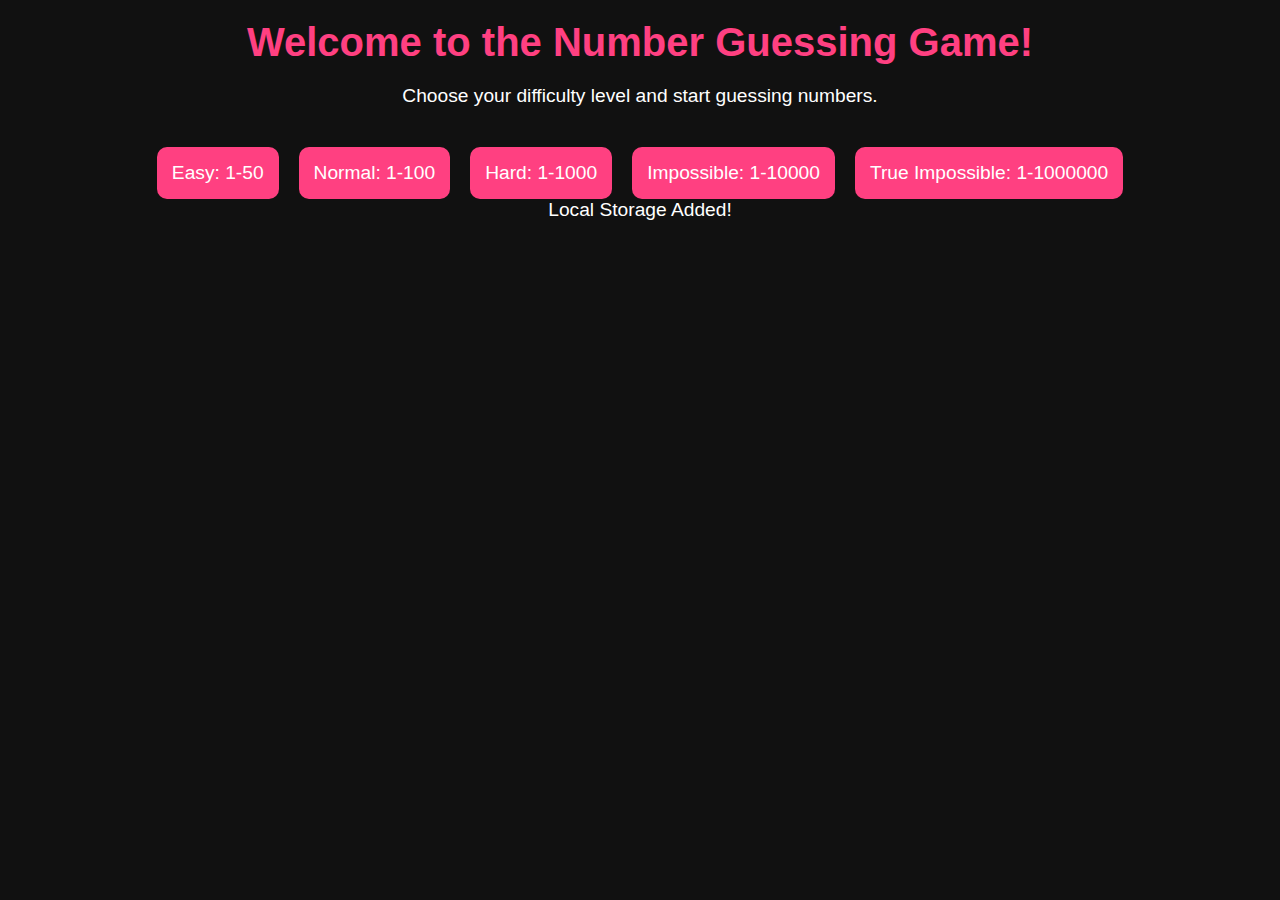
<file: index.html>
<!DOCTYPE html>
<html lang="en">
<head>
  <meta charset="UTF-8">
  <meta name="viewport" content="width=device-width, initial-scale=1.0">
  <title>Number Guess</title>
  <link rel="stylesheet" href="index.css">
</head>
<body>
  <div class="container">
    <h1>Welcome to the Number Guessing Game!</h1>
    <p>Choose your difficulty level and start guessing numbers.</p>

    <div class="level-buttons">
      <a href="html/easy.html" class="level-button">Easy: 1-50</a>
      <a href="html/Normal.html" class="level-button">Normal: 1-100</a>
      <a href="html/Hard.html" class="level-button">Hard: 1-1000</a>
      <a href="html/Impossible.html" class="level-button">Impossible: 1-10000</a>
      <a href="html/nah.html" class="level-button">True Impossible: 1-1000000</a>
  </div>
  <p>Local Storage Added!
  </p>
</body>
</html>
</file>
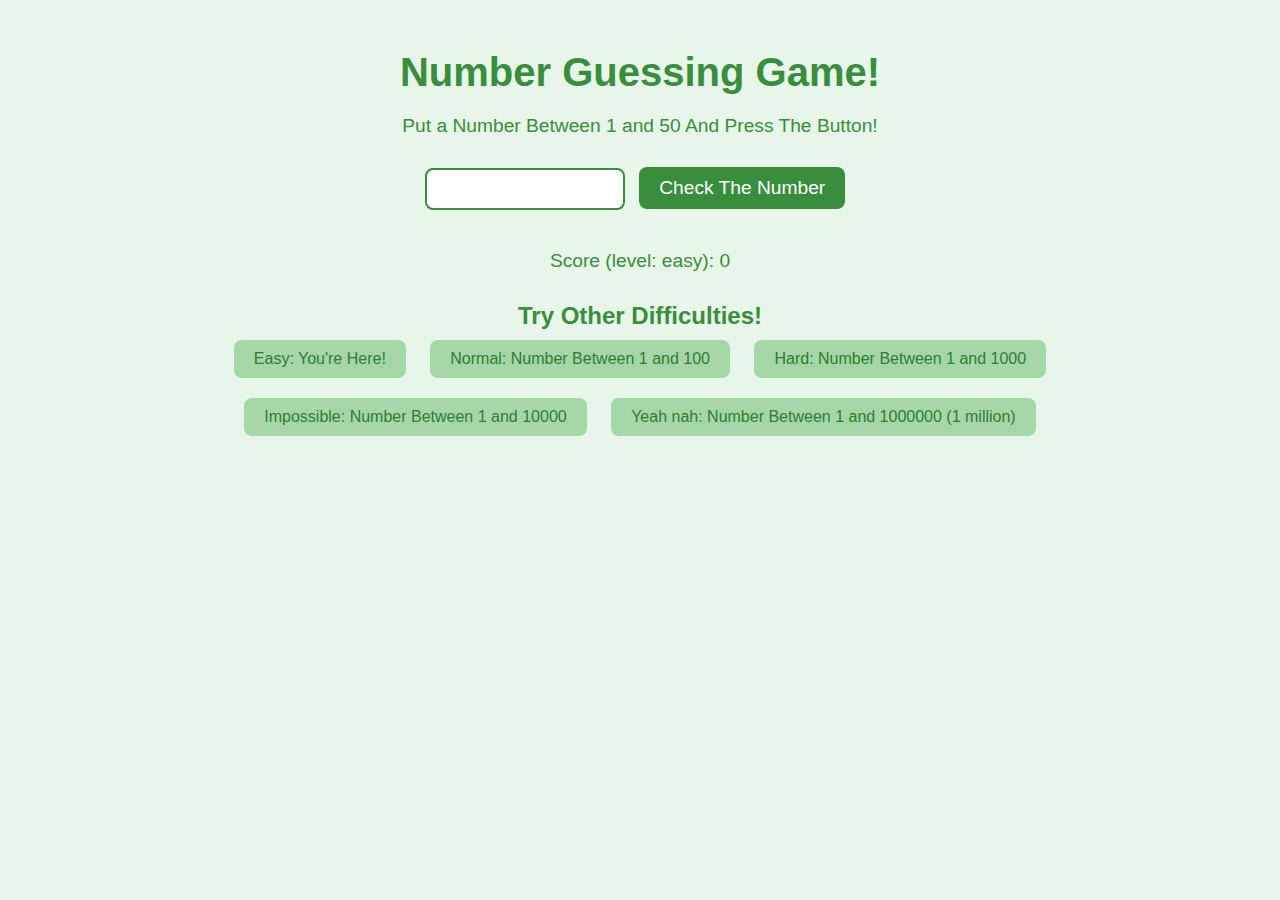
<file: html/easy.html>
<!DOCTYPE html>
<html lang="en">
<head>
  <meta charset="UTF-8">
  <meta name="viewport" content="width=device-width, initial-scale=1.0">
  <title>Number Guess: Easy</title>
  <link rel="stylesheet" href="../styles/easy.css">
</head>
<body>
  <h1>Number Guessing Game!</h1>
  <p class="js-result">Put a Number Between 1 and 50 And Press The Button!</p>
  <input type="number" min="1" max="50" class="js-number">
  <button class="js-check">Check The Number</button>
  <p class="score">Score (level: easy): </p>

  <h3>Try Other Difficulties!</h3>

  <p><button>Easy: You're Here!</button>
  <button onclick="location.href='Normal.html'">Normal: Number Between 1 and 100</button>
  <button onclick="location.href='Hard.html'">Hard: Number Between 1 and 1000</button></p>

  <p>
  <button onclick="location.href='impossible.html'">Impossible: Number Between 1 and 10000</button>
  <button onclick="location.href='nah.html'">Yeah nah: Number Between 1 and 1000000 (1 million)</button></p>
  
  <script src="../scripts/Easyscript.js"></script>
</body>
</html>
</file>
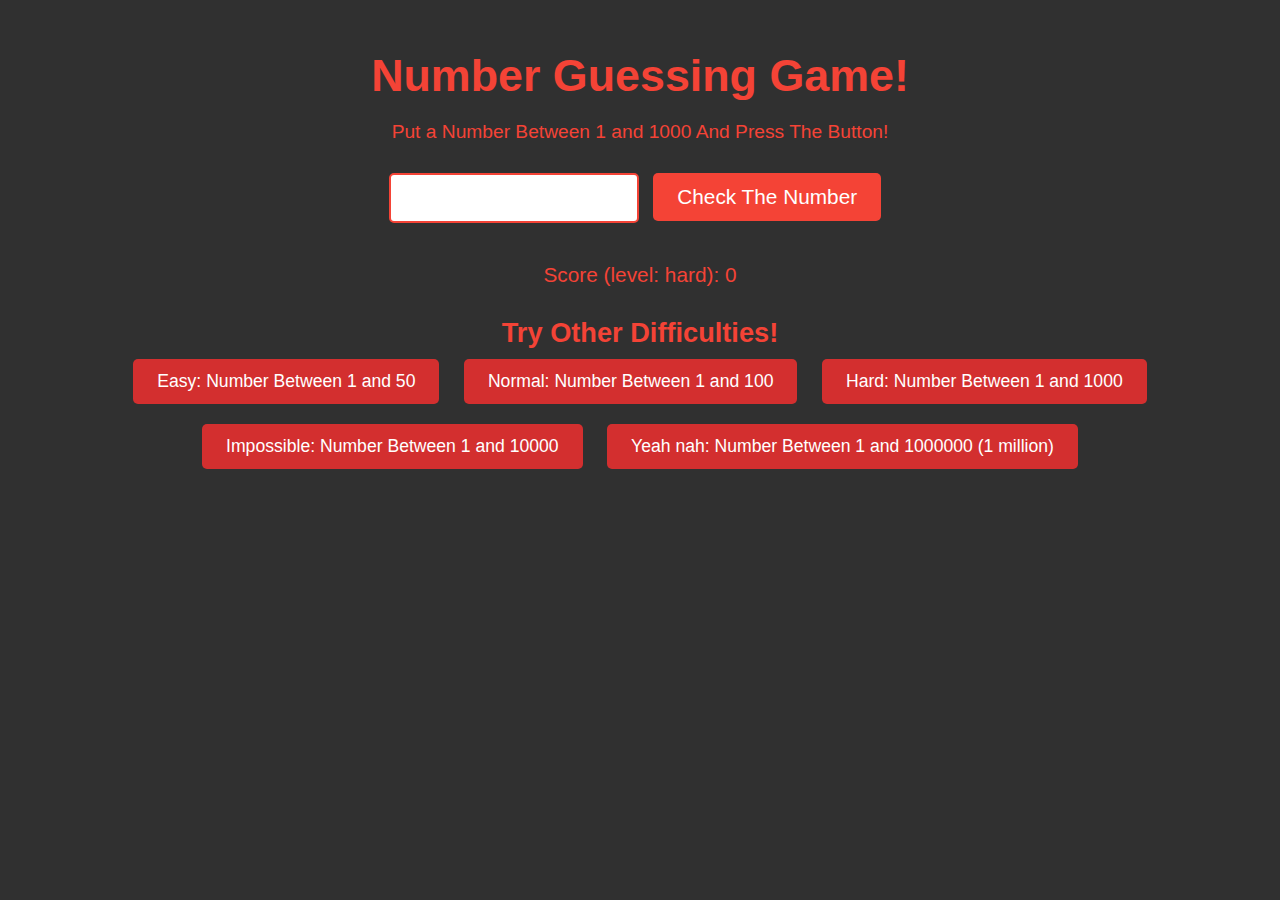
<file: html/Hard.html>
<!DOCTYPE html>
<html lang="en">
<head>
  <meta charset="UTF-8">
  <meta name="viewport" content="width=device-width, initial-scale=1.0">
  <title>Number Guess: Hard</title>
  <link rel="stylesheet" href="../styles/hard.css">
</head>
<body>
  <h1>Number Guessing Game!</h1>
  <p class="js-result">Put a Number Between 1 and 1000 And Press The Button!</p>
  <input type="number" min="1" max="1000" class="js-number">
  <button class="js-check">Check The Number</button>
  <p class="score">Score (level: Hard): </p>

  <h3>Try Other Difficulties!</h3>

  <div class="difficulty-buttons">
    <button onclick="location.href='easy.html'">Easy: Number Between 1 and 50</button>
    <button onclick="location.href='Normal.html'">Normal: Number Between 1 and 100</button>
    <button onclick="location.href='Hard.html'">Hard: Number Between 1 and 1000</button>
    <button onclick="location.href='Impossible.html'">Impossible: Number Between 1 and 10000</button>
    <button onclick="location.href='nah.html'">Yeah nah: Number Between 1 and 1000000 (1 million)</button>
  </div>
  <script src="../scripts/Hardscript.js"></script>
</body>
</html>
</file>
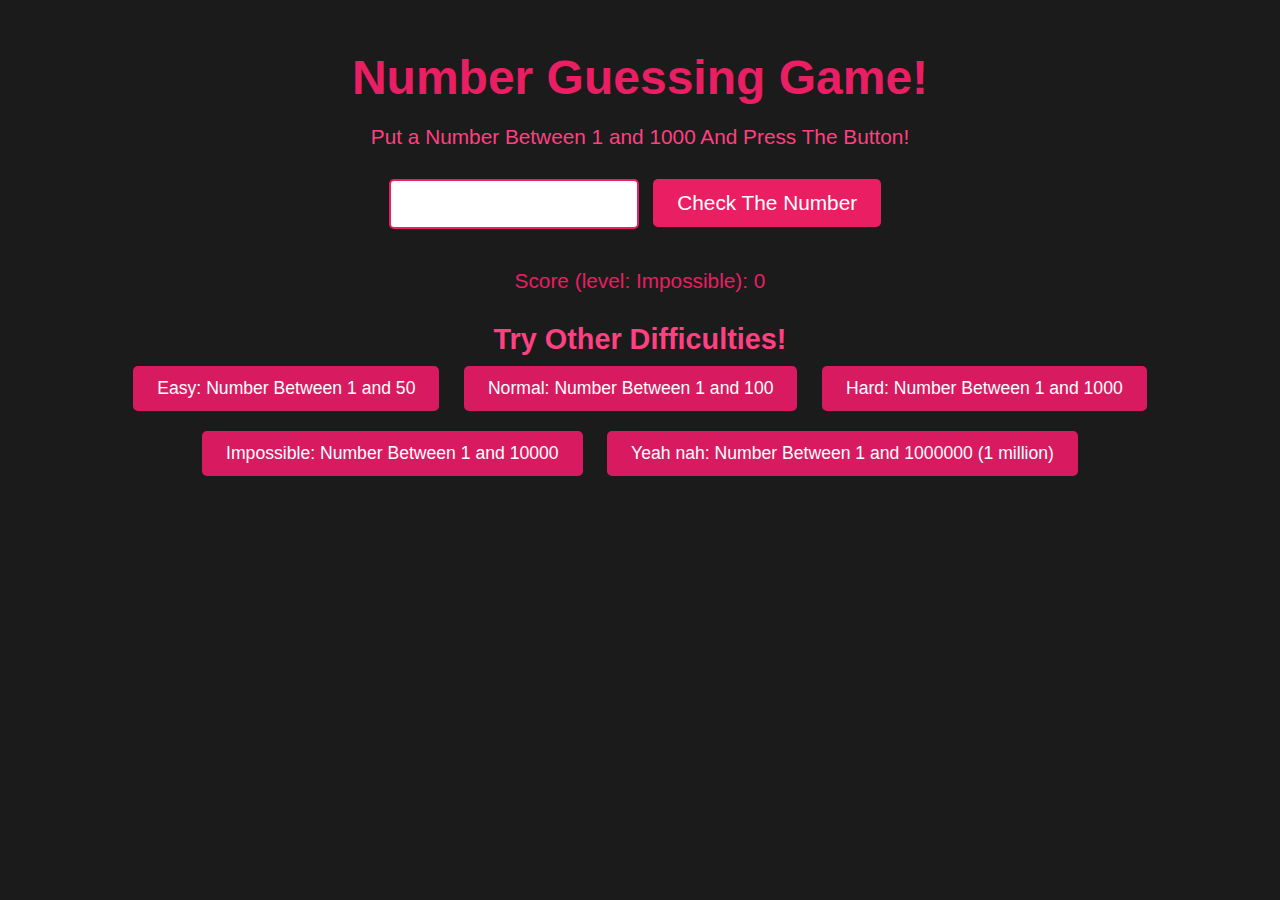
<file: html/Impossible.html>
<!DOCTYPE html>
<html lang="en">
<head>
  <meta charset="UTF-8">
  <meta name="viewport" content="width=device-width, initial-scale=1.0">
  <title>Number Guess: Impossible</title>
  <link rel="stylesheet" href="../styles/impossible.css">
</head>
<body>
  <h1>Number Guessing Game!</h1>
  <p class="js-result">Put a Number Between 1 and 1000 And Press The Button!</p>
  <input type="number" min="1" max="10000" class="js-number">
  <button class="js-check">Check The Number</button>
  <p class="score">Score (level: Impossible): </p>

  <h3>Try Other Difficulties!</h3>

<p>
  <button onclick="location.href='easy.html'">Easy: Number Between 1 and 50</button>
  <button onclick="location.href='Normal.html'">Normal: Number Between 1 and 100</button>
  <button onclick="location.href='Hard.html'">Hard: Number Between 1 and 1000</button>
</p>

<p>
  <button onclick="location.href='Impossible.html'">Impossible: Number Between 1 and 10000</button>
  <button onclick="location.href='nah.html'">Yeah nah: Number Between 1 and 1000000 (1 million)</button>
</p>
  
  <script src="../scripts/Impossible.js"></script>
</body>
</html>
</file>
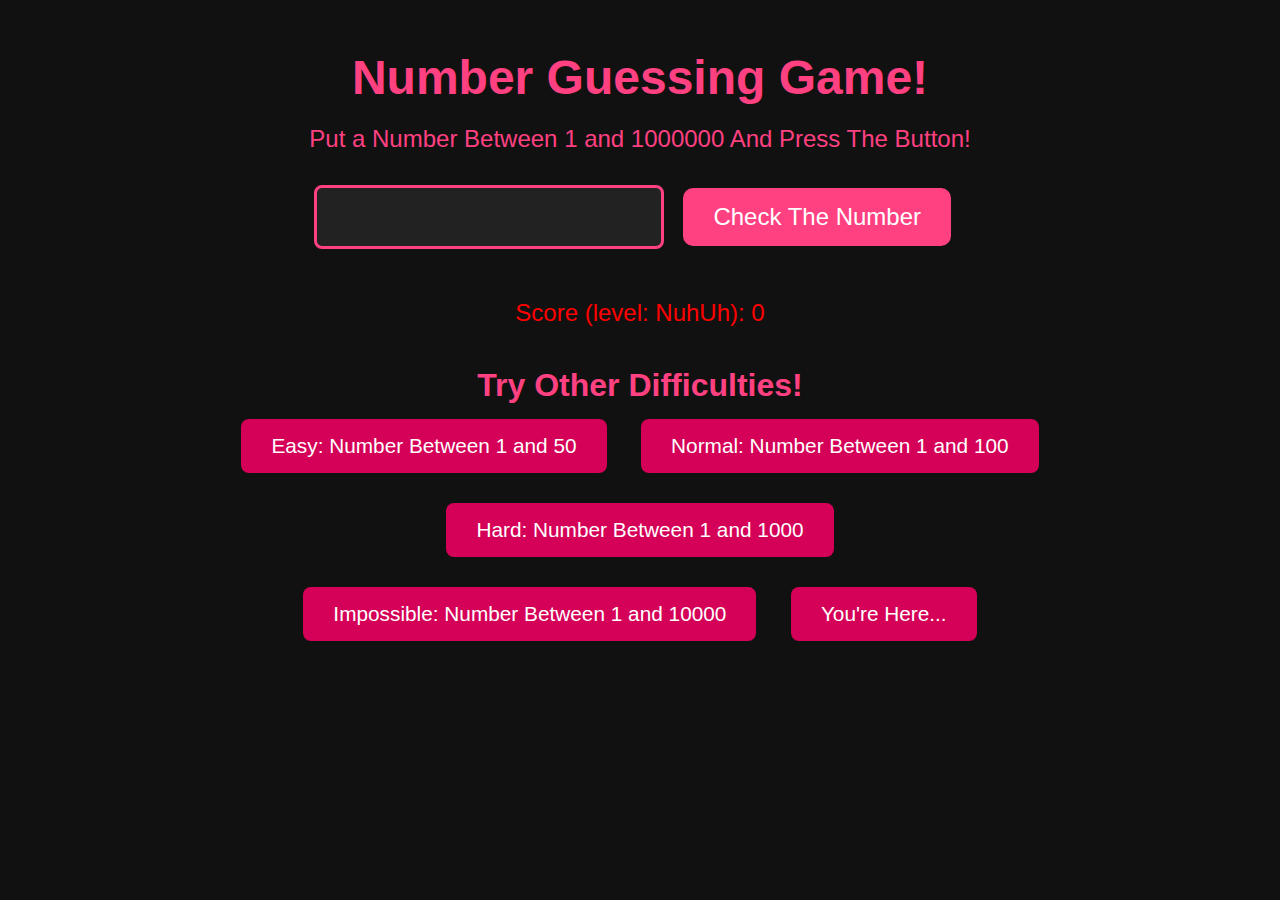
<file: html/nah.html>
<!DOCTYPE html>
<html lang="en">
<head>
  <meta charset="UTF-8">
  <meta name="viewport" content="width=device-width, initial-scale=1.0">
  <title>Number Guess...</title>
  <link rel="stylesheet" href="../styles/nah.css"> <!-- Update to your impossible-crazy-no-scroll.css -->
</head>
<body>
  <h1>Number Guessing Game!</h1>
  <p class="js-result">Put a Number Between 1 and 1000000 And Press The Button!</p>
  <input type="number" min="1" max="1000000" class="js-number">
  <button class="js-check">Check The Number</button>
  <p class="score">Score (level: nahUh): </p>

  <h3>Try Other Difficulties!</h3>

  <p>
    <button onclick="location.href='easy.html'">Easy: Number Between 1 and 50</button>
    <button onclick="location.href='Normal.html'">Normal: Number Between 1 and 100</button>
    <button onclick="location.href='Hard.html'">Hard: Number Between 1 and 1000</button>
  </p>

  <p>
    <button onclick="location.href='Impossible.html'">Impossible: Number Between 1 and 10000</button>
    <button onclick="location.href='nah.html'">You're Here...</button>
  </p>

  <script src="../scripts/mah.js"></script>
</body>
</html>
</file>
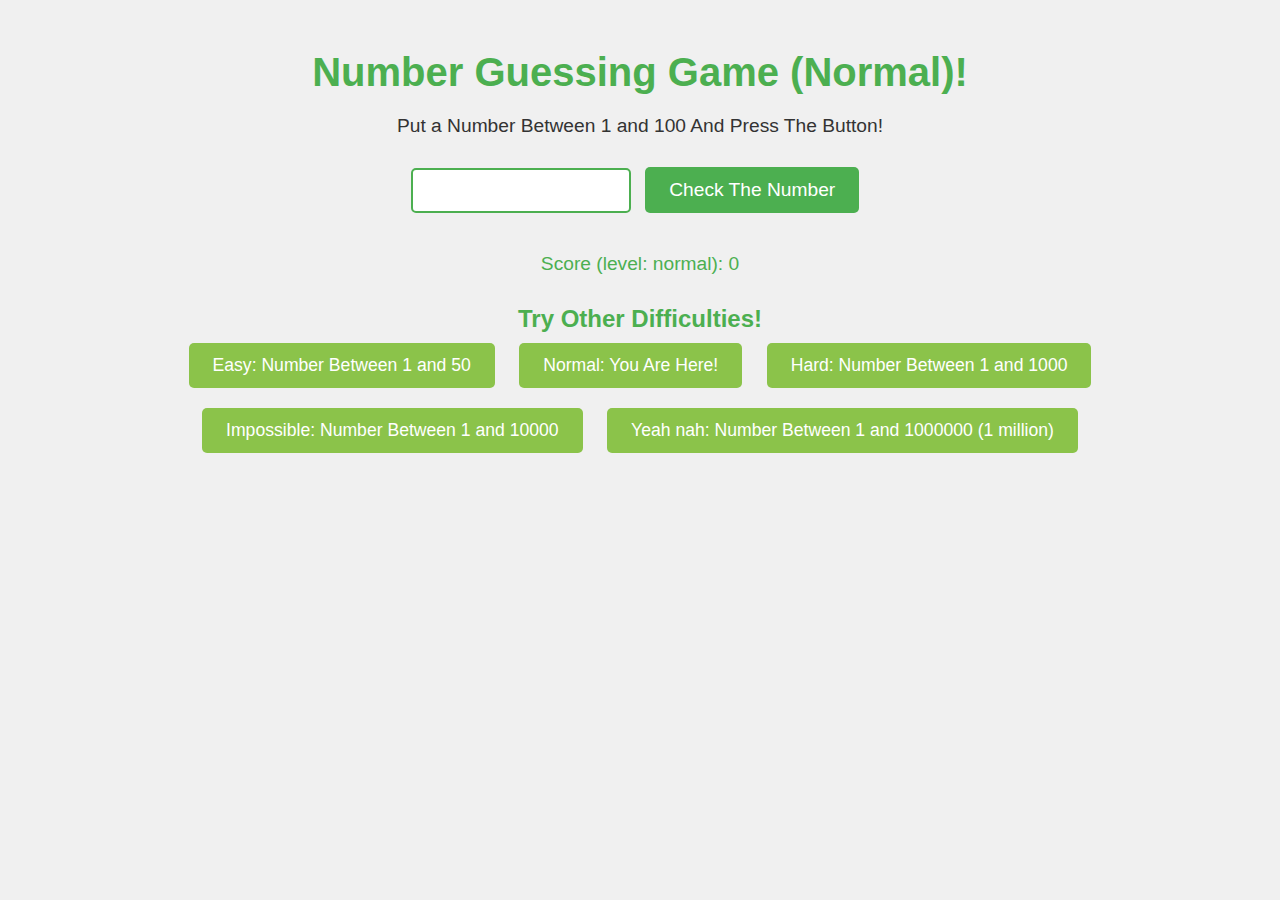
<file: html/Normal.html>
<!DOCTYPE html>
<html lang="en">
<head>
  <meta charset="UTF-8">
  <meta name="viewport" content="width=device-width, initial-scale=1.0">
  <title>Guess The Number! (Normal)</title>
  <link rel="stylesheet" href="../styles/normal.css">
</head>
<body>
  <h1>Number Guessing Game (Normal)!</h1>
  <p class="js-result">Put a Number Between 1 and 100 And Press The Button!</p>
  <input type="number" min="1" max="100" class="js-number">
  <button class="js-check">Check The Number</button>
  <p class="score">Score (level: Normal): </p>

  <h3>Try Other Difficulties!</h3>

<p>
  <button onclick="location.href='easy.html'">Easy: Number Between 1 and 50</button>
  <button>Normal: You Are Here!</button>
  <button onclick="location.href='hard.html'">Hard: Number Between 1 and 1000</button>
</p>
<p>
  <button onclick="location.href='Impossible.html'">Impossible: Number Between 1 and 10000</button>
  <button onclick="location.href='nah.html'">Yeah nah: Number Between 1 and 1000000 (1 million)</button>
</p>
  
  <script src="../scripts/Normalscript.js"></script>
</body>
</html>
</file>
<file: index.css>
* {
  margin: 0;
  padding: 0;
  box-sizing: border-box;
}

body {
  font-family: 'Arial', sans-serif;
  background-color: #111;
  color: #fff;
  text-align: center;
  padding: 20px;
}

h1 {
  font-size: 2.5em;
  color: #ff4081;
  margin-bottom: 20px;
}

p {
  font-size: 1.2em;
  margin-bottom: 40px;
}

.level-buttons {
  display: flex;
  flex-direction: column;
  gap: 10px;
}

.level-button {
  background-color: #ff4081;
  color: white;
  padding: 15px;
  font-size: 1.2em;
  border: none;
  border-radius: 10px;
  text-decoration: none;
  transition: background-color 0.3s ease, transform 0.3s ease;
}

.level-button:hover {
  background-color: #f50057;
  transform: scale(1.05);
}

.level-button:active {
  background-color: #d5004f;
}

@media (min-width: 600px) {
  .level-buttons {
    flex-direction: row;
    justify-content: center;
    gap: 20px;
  }
}
</file>
<file: styles/easy.css>
/* easy.css */
* {
  margin: 0;
  padding: 0;
  box-sizing: border-box;
}

body {
  font-family: 'Arial', sans-serif;
  background-color: #e8f5e9; /* Soft light green background */
  color: #2e7d32; /* Dark green text */
  text-align: center;
  padding: 50px 10px;
}

h1 {
  font-size: 2.5em;
  color: #388e3c; /* Fresh green */
  margin-bottom: 20px;
}

p.js-result {
  font-size: 1.2em;
  color: #388e3c;
  margin-bottom: 20px;
}

input.js-number {
  font-size: 1em;
  padding: 10px;
  border-radius: 8px;
  border: 2px solid #388e3c;
  width: 200px;
  margin-bottom: 20px;
}

button.js-check {
  background-color: #388e3c;
  color: white;
  padding: 10px 20px;
  font-size: 1.2em;
  border: none;
  border-radius: 8px;
  cursor: pointer;
  transition: background-color 0.3s ease;
}

button.js-check:hover {
  background-color: #2c6b2f; /* Darker green on hover */
}

button {
  background-color: #a5d6a7; /* Light green */
  color: #2e7d32;
  border: none;
  padding: 10px 20px;
  font-size: 1em;
  margin: 10px;
  border-radius: 8px;
  cursor: pointer;
  transition: background-color 0.3s ease;
}

button:hover {
  background-color: #81c784; /* Slightly darker green on hover */
}

h3 {
  font-size: 1.5em;
  color: #388e3c;
  margin-top: 30px;
}

.score {
  font-size: 1.2em;
  color: #388e3c;
  margin-top: 20px;
}
</file>
<file: styles/hard.css>
/* hard.css */
* {
  margin: 0;
  padding: 0;
  box-sizing: border-box;
}

body {
  font-family: 'Arial', sans-serif;
  background-color: #303030; /* Dark background for intensity */
  color: #fff; /* White text for contrast */
  text-align: center;
  padding: 50px 10px;
}

h1 {
  font-size: 2.8em;
  color: #f44336; /* Strong red color to signify difficulty */
  margin-bottom: 20px;
}

p.js-result {
  font-size: 1.2em;
  color: #f44336; /* Red for the prompt to match intensity */
  margin-bottom: 20px;
}

input.js-number {
  font-size: 1.2em;
  padding: 12px;
  border-radius: 5px;
  border: 2px solid #f44336; /* Red border to match theme */
  width: 250px;
  margin-bottom: 20px;
}

button.js-check {
  background-color: #f44336;
  color: white;
  padding: 12px 24px;
  font-size: 1.3em;
  border: none;
  border-radius: 5px;
  cursor: pointer;
  transition: background-color 0.3s ease;
}

button.js-check:hover {
  background-color: #d32f2f; /* Darker red on hover */
}

button {
  background-color: #d32f2f; /* Dark red for other buttons */
  color: #fff;
  border: none;
  padding: 12px 24px;
  font-size: 1.1em;
  margin: 10px;
  border-radius: 5px;
  cursor: pointer;
  transition: background-color 0.3s ease;
}

button:hover {
  background-color: #c62828; /* Slightly darker red on hover */
}

h3 {
  font-size: 1.7em;
  color: #f44336;
  margin-top: 30px;
}

.score {
  font-size: 1.3em;
  color: #f44336;
  margin-top: 20px;
}
</file>
<file: styles/impossible.css>
/* impossible.css */
* {
  margin: 0;
  padding: 0;
  box-sizing: border-box;
}

body {
  font-family: 'Arial', sans-serif;
  background-color: #1b1b1b; /* Deep dark background for intensity */
  color: #fff; /* White text for contrast */
  text-align: center;
  padding: 50px 10px;
  animation: fadeIn 2s ease; /* Fade-in animation for the body */
}

@keyframes fadeIn {
  from {
    opacity: 0;
  }
  to {
    opacity: 1;
  }
}

h1 {
  font-size: 3em;
  color: #e91e63; /* Neon pink for boldness */
  margin-bottom: 20px;
  animation: slideIn 1s ease-out; /* Animation for the header */
}

@keyframes slideIn {
  from {
    transform: translateY(-50px);
    opacity: 0;
  }
  to {
    transform: translateY(0);
    opacity: 1;
  }
}

p.js-result {
  font-size: 1.3em;
  color: #ff4081; /* Lighter neon pink for text */
  margin-bottom: 20px;
  animation: bounceIn 1s ease-out; /* Bounce-in animation for the prompt */
}

@keyframes bounceIn {
  0% {
    transform: scale(0);
  }
  50% {
    transform: scale(1.2);
  }
  100% {
    transform: scale(1);
  }
}

input.js-number {
  font-size: 1.2em;
  padding: 12px;
  border-radius: 5px;
  border: 2px solid #e91e63; /* Neon pink border */
  width: 250px;
  margin-bottom: 20px;
  animation: pulse 1.5s infinite; /* Pulsing effect for the input */
}

@keyframes pulse {
  0% {
    transform: scale(1);
    border-color: #e91e63;
  }
  50% {
    transform: scale(1.05);
    border-color: #ff4081;
  }
  100% {
    transform: scale(1);
    border-color: #e91e63;
  }
}

button.js-check {
  background-color: #e91e63;
  color: white;
  padding: 12px 24px;
  font-size: 1.3em;
  border: none;
  border-radius: 5px;
  cursor: pointer;
  transition: background-color 0.3s ease;
  animation: shake 0.8s ease infinite; /* Shake animation for the check button */
}

@keyframes shake {
  0% {
    transform: translateX(0);
  }
  25% {
    transform: translateX(-10px);
  }
  50% {
    transform: translateX(10px);
  }
  75% {
    transform: translateX(-10px);
  }
  100% {
    transform: translateX(0);
  }
}

button.js-check:hover {
  background-color: #c2185b; /* Darker neon pink on hover */
}

button {
  background-color: #d81b60; /* Slightly darker pink for other buttons */
  color: #fff;
  border: none;
  padding: 12px 24px;
  font-size: 1.1em;
  margin: 10px;
  border-radius: 5px;
  cursor: pointer;
  transition: background-color 0.3s ease;
}

button:hover {
  background-color: #c2185b; /* Darker pink on hover */
}

h3 {
  font-size: 1.8em;
  color: #ff4081; /* Neon pink for difficulty options */
  margin-top: 30px;
  animation: fadeIn 1.5s ease-out; /* Fade-in effect for the difficulty header */
}

.score {
  font-size: 1.3em;
  color: #e91e63;
  margin-top: 20px;
}
</file>
<file: styles/nah.css>
/* nah.css */
* {
  margin: 0;
  padding: 0;
  box-sizing: border-box;
}

body {
  font-family: 'Arial', sans-serif;
  background-color: #111;
  color: #fff;
  text-align: center;
  padding: 50px 10px;
  animation: fadeIn 1s ease-in; /* Fade-in effect for the whole page */
}

@keyframes fadeIn {
  0% {
    opacity: 0;
  }
  100% {
    opacity: 1;
  }
}

h1 {
  font-size: 3em;
  color: #ff4081; /* Neon pink */
  margin-bottom: 20px;
  animation: slideIn 1s ease-out; /* Slide-in effect for the title */
}

@keyframes slideIn {
  0% {
    transform: translateY(-50px);
    opacity: 0;
  }
  100% {
    transform: translateY(0);
    opacity: 1;
  }
}

p.js-result {
  font-size: 1.5em;
  color: #ff4081;
  margin-bottom: 20px;
  animation: fadeInText 1s ease-in-out; /* Fade-in effect for the result text */
}

@keyframes fadeInText {
  0% {
    opacity: 0;
  }
  100% {
    opacity: 1;
  }
}

input.js-number {
  font-size: 1.5em;
  padding: 15px;
  border-radius: 8px;
  border: 3px solid #ff4081;
  width: 90%; /* Full width on smaller screens */
  max-width: 350px; /* Limit width on larger screens */
  margin-bottom: 30px;
  background-color: #222;
  color: #fff;
  animation: pulseInput 1s infinite alternate; /* Slight pulse effect for the input */
}

@keyframes pulseInput {
  0% {
    transform: scale(1);
  }
  100% {
    transform: scale(1.05);
  }
}

button.js-check {
  background-color: #ff4081; /* Neon pink */
  color: white;
  padding: 15px 30px;
  font-size: 1.5em;
  border: none;
  border-radius: 10px;
  cursor: pointer;
  transition: background-color 0.3s ease;
  animation: fadeInButton 1s ease-in-out; /* Fade-in effect for the button */
}

@keyframes fadeInButton {
  0% {
    opacity: 0;
  }
  100% {
    opacity: 1;
  }
}

button.js-check:hover {
  background-color: #d5004f;
}

button {
  background-color: #d50057;
  color: #fff;
  border: none;
  padding: 15px 30px;
  font-size: 1.2em;
  margin: 15px;
  border-radius: 8px;
  cursor: pointer;
  animation: bounceButton 0.5s ease infinite; /* Button bounce effect */
}

@keyframes bounceButton {
  0% {
    transform: translateY(0);
  }
  50% {
    transform: translateY(-5px);
  }
  100% {
    transform: translateY(0);
  }
}

button:hover {
  background-color: #c51162;
}

h3 {
  font-size: 2em;
  color: #ff4081;
  margin-top: 40px;
  animation: fadeInText 1s ease-in-out; /* Fade-in effect for the h3 */
}

.score {
  font-size: 1.5em;
  color: #ff0000;
  margin-top: 20px;
  animation: fadeInText 1s ease-in-out; /* Fade-in effect for the score */
}

/* Mobile-first design */
@media (max-width: 600px) {
  h1 {
    font-size: 2.5em;
  }

  input.js-number {
    font-size: 1.2em;
    padding: 12px;
  }

  button.js-check {
    font-size: 1.2em;
    padding: 12px 25px;
  }

  .score {
    font-size: 1.2em;
  }

  h3 {
    font-size: 1.5em;
  }

  button {
    font-size: 1.1em;
    padding: 10px 20px;
    margin: 10px 5px;
  }

  /* Difficulty buttons */
  .difficulty-buttons {
    display: flex;
    flex-wrap: wrap;
    justify-content: space-around;
  }

  .difficulty-buttons button {
    font-size: 1.2em;
    margin: 10px 5px;
    padding: 12px 20px;
    width: 45%; /* Smaller on mobile */
  }
}

/* Larger screens */
@media (min-width: 600px) {
  body {
    padding: 50px;
  }

  input.js-number {
    font-size: 1.5em;
    padding: 15px;
  }

  button.js-check {
    font-size: 1.5em;
    padding: 15px 30px;
  }

  button {
    font-size: 1.3em;
    padding: 15px 30px;
  }

  h3 {
    font-size: 2em;
  }

  /* Difficulty buttons */
  .difficulty-buttons {
    display: flex;
    justify-content: space-evenly;
    flex-wrap: wrap;
  }

  .difficulty-buttons button {
    font-size: 1.3em;
    margin: 10px;
    padding: 12px 25px;
    max-width: 200px;
  }
}
</file>
<file: styles/normal.css>
/* easy.css */
* {
  margin: 0;
  padding: 0;
  box-sizing: border-box;
}

body {
  font-family: 'Arial', sans-serif;
  background-color: #f0f0f0; /* Light grey background */
  color: #333; /* Dark text for better readability */
  text-align: center;
  padding: 50px 10px;
}

h1 {
  font-size: 2.5em;
  color: #4caf50; /* Green for the header */
  margin-bottom: 20px;
}

p.js-result {
  font-size: 1.2em;
  color: #333;
  margin-bottom: 20px;
}

input.js-number {
  font-size: 1.1em;
  padding: 10px;
  border-radius: 5px;
  border: 2px solid #4caf50; /* Matching green border */
  width: 220px;
  margin-bottom: 20px;
}

button.js-check {
  background-color: #4caf50;
  color: white;
  padding: 12px 24px;
  font-size: 1.2em;
  border: none;
  border-radius: 5px;
  cursor: pointer;
  transition: background-color 0.3s ease;
}

button.js-check:hover {
  background-color: #388e3c; /* Darker green on hover */
}

button {
  background-color: #8bc34a; /* Lighter green for other buttons */
  color: #fff;
  border: none;
  padding: 12px 24px;
  font-size: 1.1em;
  margin: 10px;
  border-radius: 5px;
  cursor: pointer;
  transition: background-color 0.3s ease;
}

button:hover {
  background-color: #7cb342; /* Slightly darker green on hover */
}

h3 {
  font-size: 1.5em;
  color: #4caf50;
  margin-top: 30px;
}

.score {
  font-size: 1.2em;
  color: #4caf50;
  margin-top: 20px;
}
</file>
